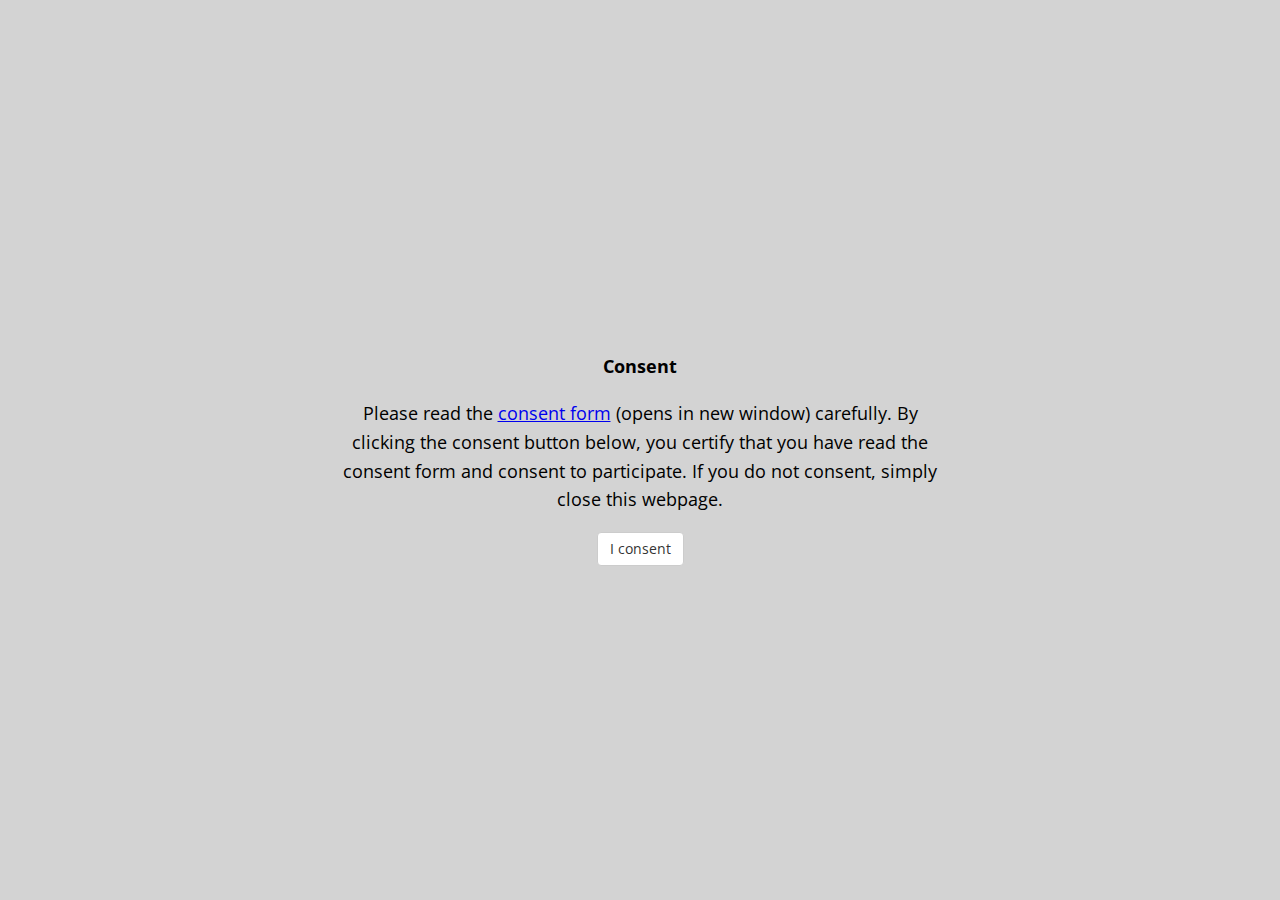
<file: index.html>
<!DOCTYPE html>
<html>
    <head>
        <title>Online Tube Tilt 2</title>
        <meta charset="UTF-8">
    </head>


    <script src="jspsych/jspsych.js"></script>
    <script src="jspsych/plugins/jspsych-html-keyboard-response.js"></script>
    <script src="jspsych/plugins/jspsych-fullscreen.js"></script>
    <script src="jspsych/plugins/jspsych-survey-multi-choice.js"></script>
    <script src="jspsych/plugins/jspsych-survey-multi-select.js"></script>
    <script src="jspsych/plugins/jspsych-survey-text.js"></script>
    <script src="jspsych/plugins/jspsych-survey-html-form.js"></script>
    <script src="jspsych/plugins/jspsych-instructions.js"></script>

    <script src="source/ExperimentSurveys.js"></script>
    <script src="source/gatherParticipantInfo.js"></script>
    <script src="source/Plugin_DavisTubeTilt.js"></script>
    <script src="source/davis-resize.js"></script>

    <link rel="stylesheet" href="jspsych/css/jspsych.css"></link>

<!-- Global site tag (gtag.js) - Google Analytics -->
<script async src="https://www.googletagmanager.com/gtag/js?id=UA-165817481-1"></script>
<script>
    window.dataLayer = window.dataLayer || [];
    function gtag(){dataLayer.push(arguments);}
    gtag('js', new Date());

    gtag('config', 'UA-165817481-1');
</script>

<body></body>
<script>


    /**************************/
    /**************************/
    /**** SETUP VARIABLES *****/
    /**************************/
    /**************************/
    // Trial Parameters
    const nBaseConditions = 16; // entered
    const nRepetitions = 2; // 16 trial (base) x ~6s per trial = 96 s (1.6 mins) x 2 repetitions =  || 3.2 (mins) ||
    const inter_trial_interval = 1000 // in ms, 1 second 
    const nPracticeTrials = 2; // number of practice trials (draws randomly)
    const stepSize = 2; // Step Size in degrees
    const nBreaks = 4;  // number of breaks for the main trials
    const nTrials = nBaseConditions * nRepetitions; // number of main trials
    const trialsPerBreak = Math.floor(nTrials / nBreaks);
    const delayAfterWrongCheckAnswer = 3000; // in ms, 3 seconds
    var mainTrial_index = 0; // keeps track of the main trial number
    var screenWidth_Inches, screenHeight_Inches, screenDiagonal_Inches;

    // Focus Elements
    var fullscr_ON = 0; // var that tracks fullscreen activity
    var monitor_browser_interactions = false;




    const timelineVariables = [
        {humanize: "images/Humanize/CO_SF.jpg", viewing: "images/Viewing/CO_LEFT_SF.jpg", moving: "images/Moving/Closed_Open.jpg"},
        {humanize: "images/Humanize/CO_ST.jpg", viewing: "images/Viewing/CO_LEFT_ST.jpg", moving: "images/Moving/Closed_Open.jpg"},
        {humanize: "images/Humanize/CO_TF.jpg", viewing: "images/Viewing/CO_LEFT_TF.jpg", moving: "images/Moving/Closed_Open.jpg"},
        {humanize: "images/Humanize/CO_TT.jpg", viewing: "images/Viewing/CO_LEFT_TT.jpg", moving: "images/Moving/Closed_Open.jpg"},

        {humanize: "images/Humanize/CO_SF.jpg", viewing: "images/Viewing/CO_RIGHT_SF.jpg", moving: "images/Moving/Closed_Open.jpg"},
        {humanize: "images/Humanize/CO_ST.jpg", viewing: "images/Viewing/CO_RIGHT_ST.jpg", moving: "images/Moving/Closed_Open.jpg"},
        {humanize: "images/Humanize/CO_TF.jpg", viewing: "images/Viewing/CO_RIGHT_TF.jpg", moving: "images/Moving/Closed_Open.jpg"},
        {humanize: "images/Humanize/CO_TT.jpg", viewing: "images/Viewing/CO_RIGHT_TT.jpg", moving: "images/Moving/Closed_Open.jpg"},

        {humanize: "images/Humanize/OC_SF.jpg", viewing: "images/Viewing/OC_LEFT_SF.jpg", moving: "images/Moving/Open_Closed.jpg"},
        {humanize: "images/Humanize/OC_ST.jpg", viewing: "images/Viewing/OC_LEFT_ST.jpg", moving: "images/Moving/Open_Closed.jpg"},
        {humanize: "images/Humanize/OC_TF.jpg", viewing: "images/Viewing/OC_LEFT_TF.jpg", moving: "images/Moving/Open_Closed.jpg"},
        {humanize: "images/Humanize/OC_TT.jpg", viewing: "images/Viewing/OC_LEFT_TT.jpg", moving: "images/Moving/Open_Closed.jpg"},

        {humanize: "images/Humanize/OC_SF.jpg", viewing: "images/Viewing/OC_RIGHT_SF.jpg", moving: "images/Moving/Open_Closed.jpg"},
        {humanize: "images/Humanize/OC_ST.jpg", viewing: "images/Viewing/OC_RIGHT_ST.jpg", moving: "images/Moving/Open_Closed.jpg"},
        {humanize: "images/Humanize/OC_TF.jpg", viewing: "images/Viewing/OC_RIGHT_TF.jpg", moving: "images/Moving/Open_Closed.jpg"},
        {humanize: "images/Humanize/OC_TT.jpg", viewing: "images/Viewing/OC_RIGHT_TT.jpg", moving: "images/Moving/Open_Closed.jpg"},
    ];

    var imageFiles = [

        // images for Viewing Phase
        "images/Viewing/CO_LEFT_SF.jpg", "images/Viewing/CO_LEFT_ST.jpg", "images/Viewing/CO_LEFT_TF.jpg", "images/Viewing/CO_LEFT_TT.jpg", 
        "images/Viewing/OC_LEFT_SF.jpg", "images/Viewing/OC_LEFT_ST.jpg", "images/Viewing/OC_LEFT_TF.jpg", "images/Viewing/OC_LEFT_TT.jpg",

        "images/Viewing/CO_RIGHT_SF.jpg", "images/Viewing/CO_RIGHT_ST.jpg", "images/Viewing/CO_RIGHT_TF.jpg", "images/Viewing/CO_RIGHT_TT.jpg",
        "images/Viewing/OC_RIGHT_SF.jpg", "images/Viewing/OC_RIGHT_ST.jpg", "images/Viewing/OC_RIGHT_TF.jpg", "images/Viewing/OC_RIGHT_TT.jpg", 

        // Images for moving phase
        "images/Moving/Closed_Open.jpg", "images/Moving/Open_Closed.jpg",

        // images for humanize phase
        "images/Humanize/CO_SF.jpg", "images/Humanize/CO_ST.jpg", "images/Humanize/CO_TF.jpg", "images/Humanize/CO_TT.jpg",
        "images/Humanize/OC_SF.jpg", "images/Humanize/OC_ST.jpg", "images/Humanize/OC_TF.jpg", "images/Humanize/OC_TT.jpg",

        // Images for instructions
        "images/Instructions/intro1.png", "images/Instructions/intro2.png", "images/Instructions/intro3.png", "images/Instructions/intro4.png",
        "images/Instructions/intro5.png", "images/Instructions/intro6.png", "images/Instructions/intro7.png", "images/Instructions/intro8.png",
        "images/Instructions/intro9.png"
    ];


    /**************************/
    /**************************/
    /***** Go  Fullscreen *****/
    /**************************/
    /**************************/
    var go_fullscreen = {
        type: 'fullscreen',
        fullscreen_mode: true,
        message: '<div style="max-width:600px;text-align: center"><p>This experiment runs in fullscreen. If you leave fullscreen mode or switch to another browser window, the experiment will terminate automatically (and you won\'t be able to get paid). So please hang in there for the next 5 mins!</p></div>',
        button_label: 'Go fullscreen',
        on_finish: function(){
            fullscr_ON = 1;
            monitor_browser_interactions = true;
        }
    };


    /**************************/
    /**************************/
    /*** Get Size of Screen ***/
    /**************************/
    /**************************/
    // units are inches, but only dependent on the ratio. If another unit is desired, change the units below (in mm: w = 85.6 mm, h = 53.98 mm)
    var creditCard_width = 3 + 3/8; // inches
    var creditCard_height = 2 + 1/8; // inches

    var ScreenDims = {
        type: 'davis-resize',   // this resize plugin has been edited. DO NOT USE WITH A STANDARD PLUGIN.
        item_width: creditCard_width, 
        item_height: creditCard_height, 
        starting_size: 400,
        prompt: "<p>Click and drag the lower right corner of the box until the box is the same size as a credit card held up to the screen.</p>",
        on_finish: function(data){
            nonMainResponseBin.estimatedScreenDiagonal = data.screenDiagonal_Inches
        }
    };


    /**************************/
    /**************************/
    /****** Instructions ******/
    /**************************/
    /**************************/
    var instructions_string = [
        `<div style="max-width:600px";><p>Welcome!<p></p>Please read the step-by-step instructions carefully. You can use the arrow keys, or the buttons below, to navigate.</p></div>`,

        `<div style="max-width:600px";><p>On each trial, you will see a screen similar to the screen below. The white rectangle represents a standard sheet of paper that's been rolled into a tube, taped closed, and set upright on a flat table.</p><p><img src="images/Instructions/intro1.png" width="495"></p></div>`,

        `<div style="max-width:600px";><p>Your task is to find the <b>tipping point</b> for the paper tube. The tipping point is the theoretical <i>angle where tipping the tube any further and letting go would cause the tube to fall on its side</i>.</p><p><img src="images/Instructions/intro2.png" width="650"><br>If you are among the top 50% participants in terms of finding the correct tipping point angles, you will receive a <b>50% bonus</b> pay.</p></div>`,

        `<div style="max-width:600px";><p>On each trial, a green arrow will point to the left or the right, indicating the direction in which you should tilt the tube.</p><p><img src="images/Instructions/intro3.png" width="650"></p></div>`,

        `<div style="max-width:600px";><p>Once you press a button, the tube will disappear from the table and it is your job to adjust the line that appears to the angle you believe was the tube's tipping point. Use the <b>arrow keys</b> to adjust the angle of the line to the left and right.</p><p><img src="images/Instructions/intro4.png" width="650"></p></div>`,

        `<div style="max-width:600px";><p>When you feel that you have found the correct tipping point of the tube, press <b>space</b> to submit your response.</p><p><img src="images/Instructions/intro5.png" width="650"></p></div>`,

        `<div style="max-width:600px";><p>The size and shape of the tube will differ from trial to trial. Keep in mind that different tubes have different tipping points.</p><p><img src="images/Instructions/intro6.png" width="650"></p></div>`,

        `<div style="max-width:600px";><p>Additionally, on each trial, the identical twins Will and Davis are also going to be on the screen, facing the tube. One of them will be staring at the tube, while the other one is blindfolded (and doesn't see anything). You will be asked questions about Will and Davis throughout the experiment. </p><p><img src="images/Instructions/intro7.png" width="650"></p></div>`,

        `<div style="max-width:600px";><p>On each trial, you will also be asked to identify which side of the tube Will is able to see. Think about what Will would be able to see given his placement to the tube. <u>Remember that Will is always the sighted face.</u></p><p><img src="images/Instructions/intro8.png" width="650"></p></div>`,

        `<div style="max-width:600px";><p>You're now ready for a couple of practice trials!<p>Press the "next" to continue.</p><p><img src="images/Instructions/intro9.png" width="650"></p></div>`
    ];

    var instructions = {
        type: 'instructions',
        // kinda complicated, but easy way to number sections of the instructions. If you want to edit the instructions, edit the instructions_string above
        pages: [...Array(instructions_string.length).keys()].map(x => `<font size='+1'> <b> <u> Instructions (please read carefully) (` + (x + 1) + ` / ` + (instructions_string.length) + `) </b></u></font>` + instructions_string[x]),
        show_clickable_nav: true,
    }

    var checkInstructions_array = [
        "The tipping point is the theoretical angle where tipping a tube any further and letting go would cause the tube to fall on its side",

        "If you tilt a tube, but not beyond its tipping point, and let go of it, it will fall back to its upright position",

        "If you tilt a tube beyond its tipping point and let go of it, it will fall on its side", 

        "The shape and size of a paper tube determines its tipping point angle"
    ]

    var checkInstructions_wasCorrect = new Array(checkInstructions_array.length).fill(false)

    var checkInstructions = {
        type: 'survey-multi-select',
        questions: [
            {
                prompt: "Please indicate the statements that are true (multiple selections allowed):", 
                options: checkInstructions_array, 
                horizontal: false,
                required: true,
                name: 'CheckInstructionsAreUnderstood'
            },
        ],
        randomize_question_order: false,
        on_finish: function(){

            nAnswers = JSON.parse(jsPsych.data.get().last(1).values()[0].responses)["CheckInstructionsAreUnderstood"].length


            if (nAnswers < checkInstructions_array.length) {
                jsPsych.pauseExperiment();

                // get display element
                display_element = jsPsych.getDisplayElement();

                // change display element
                display_element.innerHTML = "You didn't answer with all the correct answers."

                jsPsych.pluginAPI.setTimeout(jsPsych.resumeExperiment, delayAfterWrongCheckAnswer) // 1 second
            }

        }
    };

    var checkInstructions_Loop = {
        timeline: [checkInstructions],
        loop_function: function(){
            // get last response
            lastAns = JSON.parse(jsPsych.data.get().last(1).values()[0].responses)["CheckInstructionsAreUnderstood"]

            // return and continue if all answers selected
            if (lastAns.length == checkInstructions_array.length) {
                nonMainResponseBin.CheckInstructionsAreUnderstood = true;
                return(false) // do not repeat
            }

            for (ans of lastAns) { // for each answer selected
                ans_indx = checkInstructions_array.indexOf(ans); // find array index of answer from choices

                if (!checkInstructions_wasCorrect[ans_indx]) { // if the answer was not already selected
                    // mark answers with green text
                    checkInstructions_array[ans_indx] = "<syle style='color:darkgreen'>" + checkInstructions_array[ans_indx] + "</style>";

                    // and update correct answer array
                    checkInstructions_wasCorrect[ans_indx] = true;
                }
            }
            return(true) // repeat checkInstructions
        }
    }


    /**************************/
    /**************************/
    /**** Practice  Trials ****/
    /**************************/
    /**************************/

    var TubeTilt_PracticeTrials = {
        type:'Davis-Tube-Tilt',
        img_Humanize: function() {
            return(jsPsych.timelineVariable('humanize', true))
        },
        img_Viewing: function() {
            return(jsPsych.timelineVariable('viewing', true))
        },
        img_Moving: function(){
            return(jsPsych.timelineVariable('moving', true))
        },
        verbose: false,
        step_size: stepSize,
        isPractice: true,
        allow_held_key: true,
    }

    var practiceStartScreen = {
        type: 'html-keyboard-response',
        stimulus: [`<div style="max-width:600px";><font size='+1'><p><b>Well done! All 4 statements were true.</b></p><u><p>Practice Trials</u></font></p><p>Remember: Your task is to find the tipping point angle of the paper tube using the <b>left</b> and <b>right</b> arrow keys, and you press the <b>space</b> to finalize your answer.</p><p>Press "c" to continue to the trials.</p></div>`],
        response_ends_trial: true,
        choices: ['c'],
    }

    var practiceTrialBlock = {
        timeline: [TubeTilt_PracticeTrials],
        randomize_order: true,
        repetitions: 1,
        background_color: "#D3D3D3",
        post_trial_gap: inter_trial_interval,
        sample: {
            type: 'without-replacement',
            size: nPracticeTrials,
        },
        timeline_variables: timelineVariables,
    }


    /**************************/
    /**************************/
    /****** Main  Trials ******/
    /**************************/
    /**************************/

    var TubeTilt_MainTrials = {
        type:'Davis-Tube-Tilt',
        img_Humanize: function() {
            return(jsPsych.timelineVariable('humanize', true))
        },
        img_Viewing: function() {
            return(jsPsych.timelineVariable('viewing', true))
        },
        img_Moving: function(){
            return(jsPsych.timelineVariable('moving', true))
        },
        step_size: stepSize,
        allow_held_key: true,
        isPractice: false,
        verbose: false,
        on_finish: function(data){ // this is to establish breaks in the experiment
            mainTrial_index ++;


            if ((mainTrial_index % trialsPerBreak == 0) & (mainTrial_index != nTrials) ) { // when remainder is 0, break (every multiple of trialsPerBreak) also not on the last trial

                // pause experiment
                jsPsych.pauseExperiment();
                tStartBreak = performance.now();

                // get display element
                display_element = jsPsych.getDisplayElement();

                // setup key listener
                var key_listener = jsPsych.pluginAPI.getKeyboardResponse({
                    callback_function: endBreak,
                    valid_responses: ["c"],
                    rt_method: 'performance',
                    persist: false
                });

                html = '<p> Break! </p>'
                html += '<p> You have completed ' + mainTrial_index + ' out of ' + nTrials + ' trials.</p>'
                html += "<p>Take a short break, relax, and rest your eyes for a bit. When you are ready to continue the experiment, press C.</p>" 
                display_element.innerHTML = html; 

                function endBreak(){
                    data.BreakLength = performance.now() - tStartBreak;
                    jsPsych.resumeExperiment();
                }
            };
        }
    }

    var mainStartScreen = {
        type: 'html-keyboard-response',
        stimulus: [`<div style="max-width:600px";><font size='+1'><b><u><p>Main Experiment</u></b></font></p><p>Good job! You're now ready to start the experiment. Press "c" to begin.</p><p>Again: Your task is to find the tipping point angle of the paper tube using the left and right arrow keys, and you press the space to finalize your answer.</p><p>If you are end up among the top 50% participants in terms of estimating the correct tipping point angles, you will receive a <b>50% bonus</b>.</p></div>`],
        response_ends_trial: true,
        choices: ['c'],
    }

    var mainTrialBlock = {
        timeline: [TubeTilt_MainTrials],
        repetitions: nRepetitions,
        post_trial_gap: inter_trial_interval,
        randomize_order: true,
        isPractice: false,
        anchor_point: null,
        background_color: "#D3D3D3",
        sample: {
            type: 'without-replacement',
            size: 16 // 16 is all the trials
        },
        timeline_variables: timelineVariables,
    }


    /**************************/
    /**************************/
    /***** End Experiment *****/
    /**************************/
    /**************************/

    function saveData(name, data){

        var xhr = new XMLHttpRequest();
        xhr.open('POST', 'write_data.php'); // 'write_data.php' is the path to the php file described above.
        xhr.setRequestHeader('Content-Type', 'application/json');
        xhr.send(JSON.stringify({filename: name, filedata: data}));
    }

    function toCSV(data) {
        keys = Object.keys(data)
        csv = keys.join(',') + '\n'        

        for (i = 0; i < data.FaceType.length; i++) { // for each trial
            for (j = 0; j < keys.length; j++) { // for each key
                csv += data[keys[j]][i]
                if (j < keys.length - 1){ // if not the final column (add a comma)
                    csv += ','
                } else {csv += '\n'} // if the last key (in list), add a newline
            }
        }
        return(csv)
    }
    var DataSave = {
        type: 'html-keyboard-response',
        stimulus: '<p><div style="max-width:600px;">You have completed the experiment. Continue to the next page by pressing "c" to get the link directing you to the Prolific link for your reward.</p></div>',
        choices: ['c'],
        on_load: function() {
            //   Save Data format
            // - Raw output will be saved in data/raw//
            // - All the pInfo, screen size, and questionaire responses saved in data/pInfo/
            // - responses from tube tilts will be saved in data/respMat/
            // - all the experiment settings will be in data/settings

            /**************************/
            /**************************/
            /**** Participant Info ****/
            /**************************/
            /**************************/
            var pInfo = gatherParticipantInfo();
            pInfo.screenHeight_Inches = screenHeight_Inches;
            pInfo.screenWidth_Inches = screenWidth_Inches;
            pInfo.screenDiagonal_Inches = screenDiagonal_Inches;
            pInfo.startTime = jsPsych.startTime();
            pInfo.totalTime = jsPsych.totalTime();
            pInfo_JSON = JSON.stringify({...pInfo, ...nonMainResponseBin}); // combine attributes
            saveData(['data/pInfo/pInfo_', pInfo.jsonFilename].join(""), pInfo_JSON)

            /**************************/
            /**************************/
            /** Experiment  Settings **/
            /**************************/
            /**************************/
            var settings = jsPsych.initSettings();
            // check the experiment structure
            saveData(['data/settings/settings_', pInfo.jsonFilename].join(""), JSON.stringify(settings))




            /**************************/
            /**************************/
            /******** Raw Data ********/
            /**************************/
            /**************************/
            saveData(['data/raw/raw_', pInfo.csvFilename].join(""), jsPsych.data.get().csv());


            /**************************/ 
            /**************************/
            /**** Response  Matrix ****/
            /**************************/
            /**************************/
            var trial_data = jsPsych.data.get().filter({trial_type: 'Davis-Tube-Tilt'});
            var respMat = {
                FinalLinePosition: trial_data.select('FinalLinePosition').values,
                FaceType: trial_data.select('FaceType').values,
                TiltDirection: trial_data.select('TiltDirection').values,
                TubeType: trial_data.select('TubeType').values,
                timeViewing: trial_data.select('timeViewing').values,
                timeMoving: trial_data.select('timeMoving').values,
                ViewingImage: trial_data.select('ViewingImage').values,
                MovingImage: trial_data.select('MovingImage').values,
                isPractice: trial_data.select('isPractice').values,
            };
            saveData(['data/respMats/respMat_', pInfo.csvFilename].join(""), toCSV(respMat))
        },
    };

    var go_off_fullscreen = {
        type: 'fullscreen',
        fullscreen_mode: false,
        on_load: function(){
            monitor_browser_interactions = false; // Stop monitoring fs
            return monitor_browser_interactions;
        },
    }

    var end_experiment = {
        type: 'html-keyboard-response',
        stimulus: '<p><div style="max-width:600px;">You have completed the experiment. Well done!</p><p></p><p>Click <a href="https://app.prolific.co/submissions/complete?cc=850D831F">here</a> to redirect to Prolific (and get paid!)</p></div>',
        choices: jsPsych.NO_KEYS,
    }

    /**************************/
    /**************************/
    /*** Initilize jsPsych ****/
    /**************************/
    /**************************/

    jsPsych.init({
        timeline: [
            pre_exp_survey_block, // Pre Experiment Survey Block
            go_fullscreen,  // Go Fullscreen
            ScreenDims, // Get the Screen Dims with comparison to credit card
            instructions, // Show instructions
            checkInstructions_Loop, // Make sure instructions are understood
            practiceStartScreen, // Start the practice trials
            practiceTrialBlock, // Do the practice Trials
            mainStartScreen, // Start the main trials
            mainTrialBlock, // Do the main trials
            post_exp_survey_block, // Post Experiment Survey Block
            DataSave, // Save the data
            go_off_fullscreen, // Go off fullscreen
            end_experiment // end the experiment with prolific link
        ],
        show_preload_progress_bar: true,
        use_webaudio: false,
        preload_images: imageFiles,
        bgColor: "#D3D3D3",
        on_interaction_data_update: function(data) {
            interaction = data.event;
            if(monitor_browser_interactions){
                if (interaction == "fullscreenexit" || interaction == "blur"){
                    fullscr_ON = 0;
                    fullscreenExitError = `<div style="max-width:600px;">Fullscreen mode disabled! Study aborted. Sorry about that! If you'd like to restart the experiment, reload entire page.</div>`

                    jsPsych.endExperiment(fullscreenExitError);
                }
            }
        },
    });


</script>
</html>
</file>
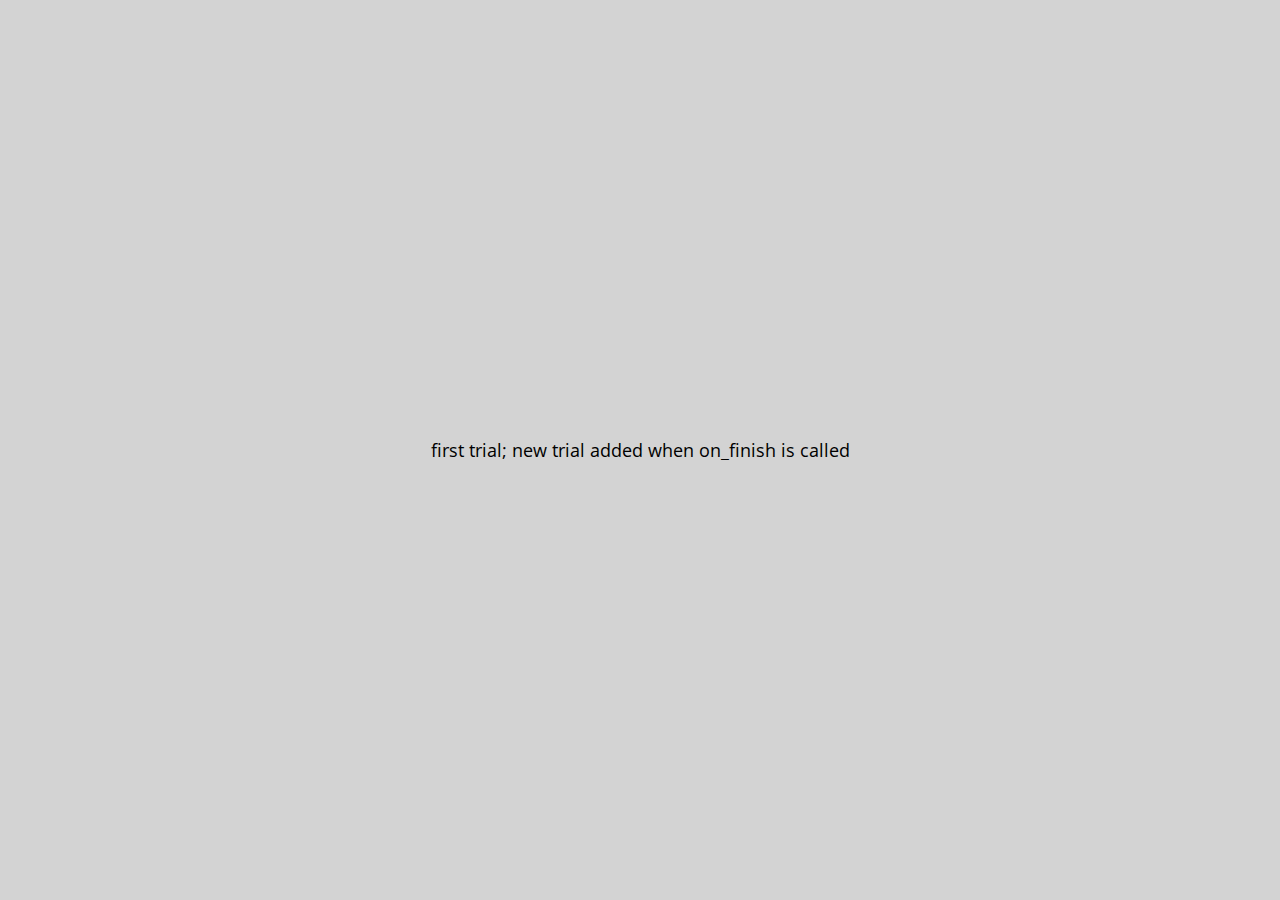
<file: jspsych/examples/add-to-end-of-timeline.html>
<!DOCTYPE html>
<html>
  <head>
    <script src="../jspsych.js"></script>
    <script src="../plugins/jspsych-html-keyboard-response.js"></script>
    <script src="../plugins/jspsych-image-keyboard-response.js"></script>
    <link rel="stylesheet" href="../css/jspsych.css"></link>
  </head>
  <body></body>
  <script>

  var first = {
    type: 'html-keyboard-response',
    stimulus: 'first trial; new trial added when on_finish is called',
    on_finish: function(){
      jsPsych.pauseExperiment();
      jsPsych.addNodeToEndOfTimeline({
        timeline: [{
          type: 'image-keyboard-response',
          stimulus: 'img/happy_face_4.jpg'
        }]
      }, jsPsych.resumeExperiment)
    }
  }

  jsPsych.init({
    timeline: [first],
    on_finish: function(){jsPsych.data.displayData(); }
  });

  </script>
</html>
</file>
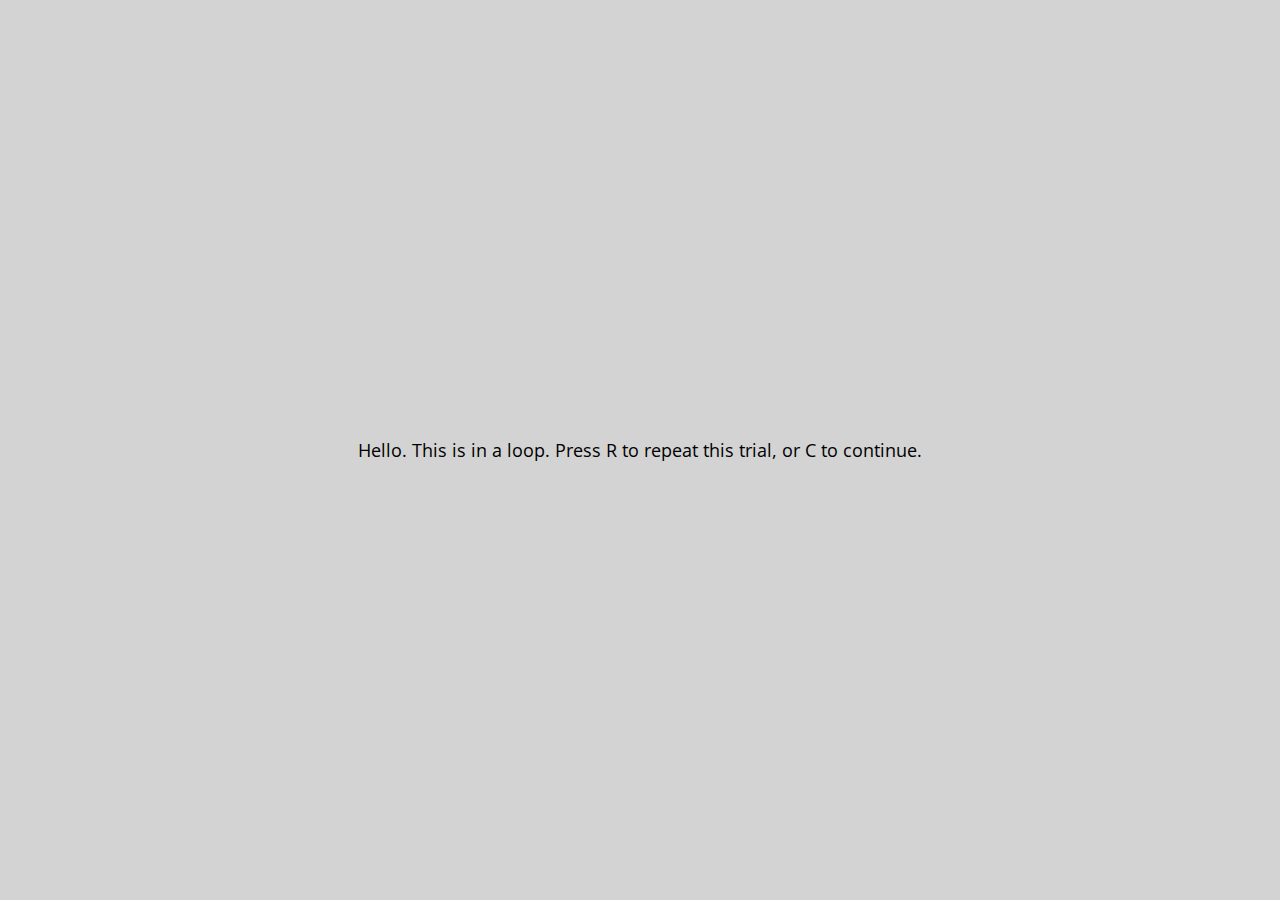
<file: jspsych/examples/conditional-and-loop-functions.html>
<!DOCTYPE html>
<html>
  <head>
    <script src="../jspsych.js"></script>
    <script src="../plugins/jspsych-html-keyboard-response.js"></script>
    <link rel="stylesheet" href="../css/jspsych.css"></link>
  </head>
  <body></body>
  <script>

  var trial = {
    type: 'html-keyboard-response',
    stimulus: 'Hello. This is in a loop. Press R to repeat this trial, or C to continue.',
    choices: ['r','c']
  }

  var loop_node = {
    timeline: [trial],
    loop_function: function(data){
      if(jsPsych.pluginAPI.convertKeyCharacterToKeyCode('r') == data.values()[0].key_press){
        return true;
      } else {
        return false;
      }
    }
  }

  var pre_if_trial = {
    type: 'html-keyboard-response',
    stimulus: 'The next trial is in a conditional statement. Press S to skip it, or V to view it.',
    choices: ['s','v']
  }

  var if_trial = {
    type: 'html-keyboard-response',
    stimulus: 'You chose to view the trial. Press any key to continue.'
  }

  var if_node = {
    timeline: [if_trial],
    conditional_function: function(){
      var data = jsPsych.data.get().last(1).values()[0];
      if(data.key_press == jsPsych.pluginAPI.convertKeyCharacterToKeyCode('s')){
        return false;
      } else {
        return true;
      }
    }
  }

  var after_if_trial = {
    type: 'html-keyboard-response',
    stimulus: 'This is the trial after the conditional.'
  }

  jsPsych.init({
    timeline: [loop_node, pre_if_trial, if_node, after_if_trial],
    on_finish: function(){ jsPsych.data.displayData(); },
    default_iti: 200
  });

  </script>
</html>
</file>
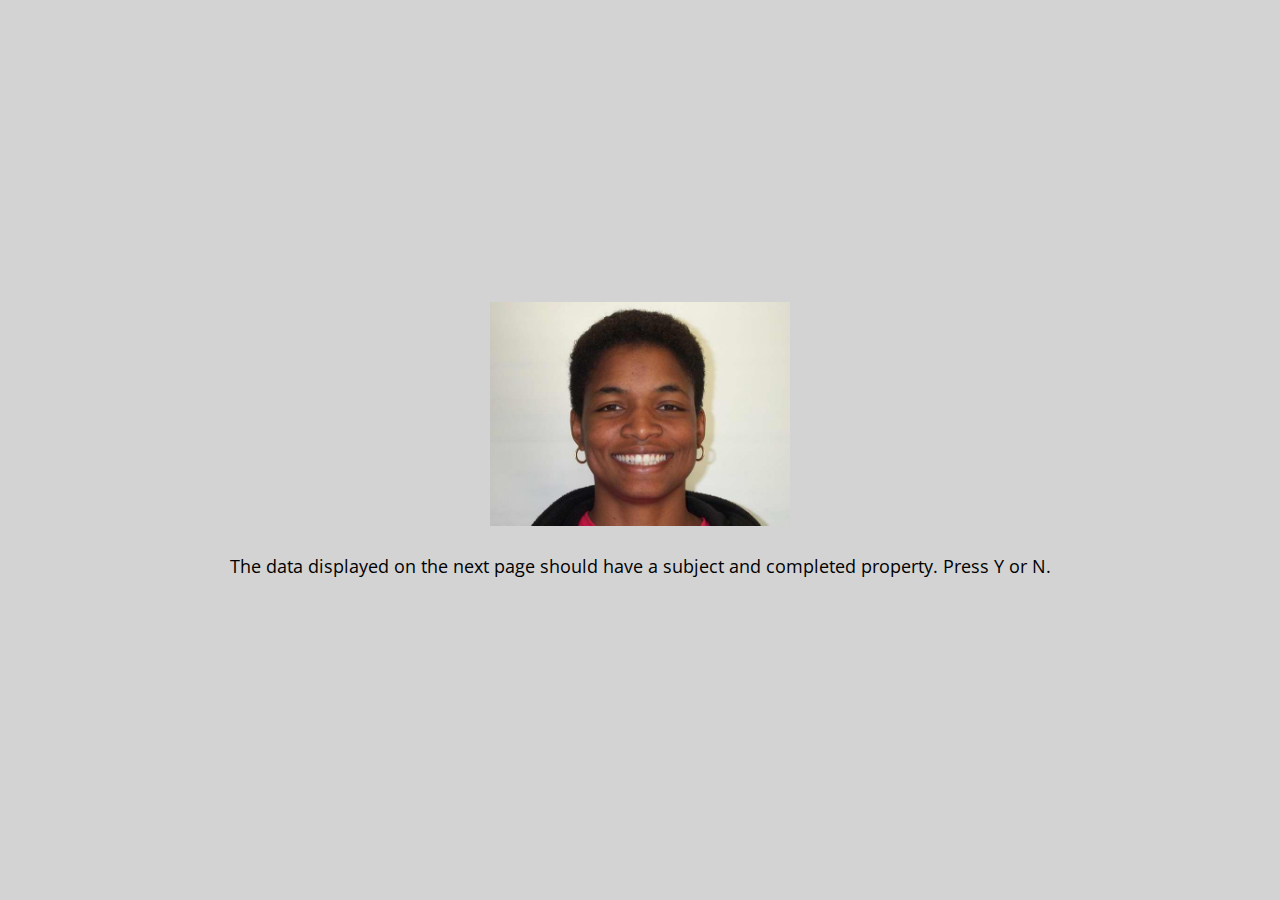
<file: jspsych/examples/data-add-properties.html>
<!DOCTYPE html>
<html>

<head>
  <script src="../jspsych.js"></script>
  <script src="../plugins/jspsych-image-keyboard-response.js"></script>
  <link rel="stylesheet" href="../css/jspsych.css"></link>
  <style>
    img {
      width: 300px;
    }
  </style>
</head>
<body></body>
<script>
  var block_1 = {
    type: 'image-keyboard-response',
    stimulus: 'img/happy_face_1.jpg',
    choices: [89, 78], // Y or N
    prompt: '<p>The data displayed on the next page should have a subject and completed property. Press Y or N.</p>'
  }

  jsPsych.data.addProperties({
    subject: 1
  });


  jsPsych.init({
    timeline: [block_1],
    on_finish: function() {
      jsPsych.data.addProperties({
        completed: true
      });
      // data should have a subject and completed field for each trial.
      jsPsych.data.displayData();
    }
  });
</script>

</html>
</file>
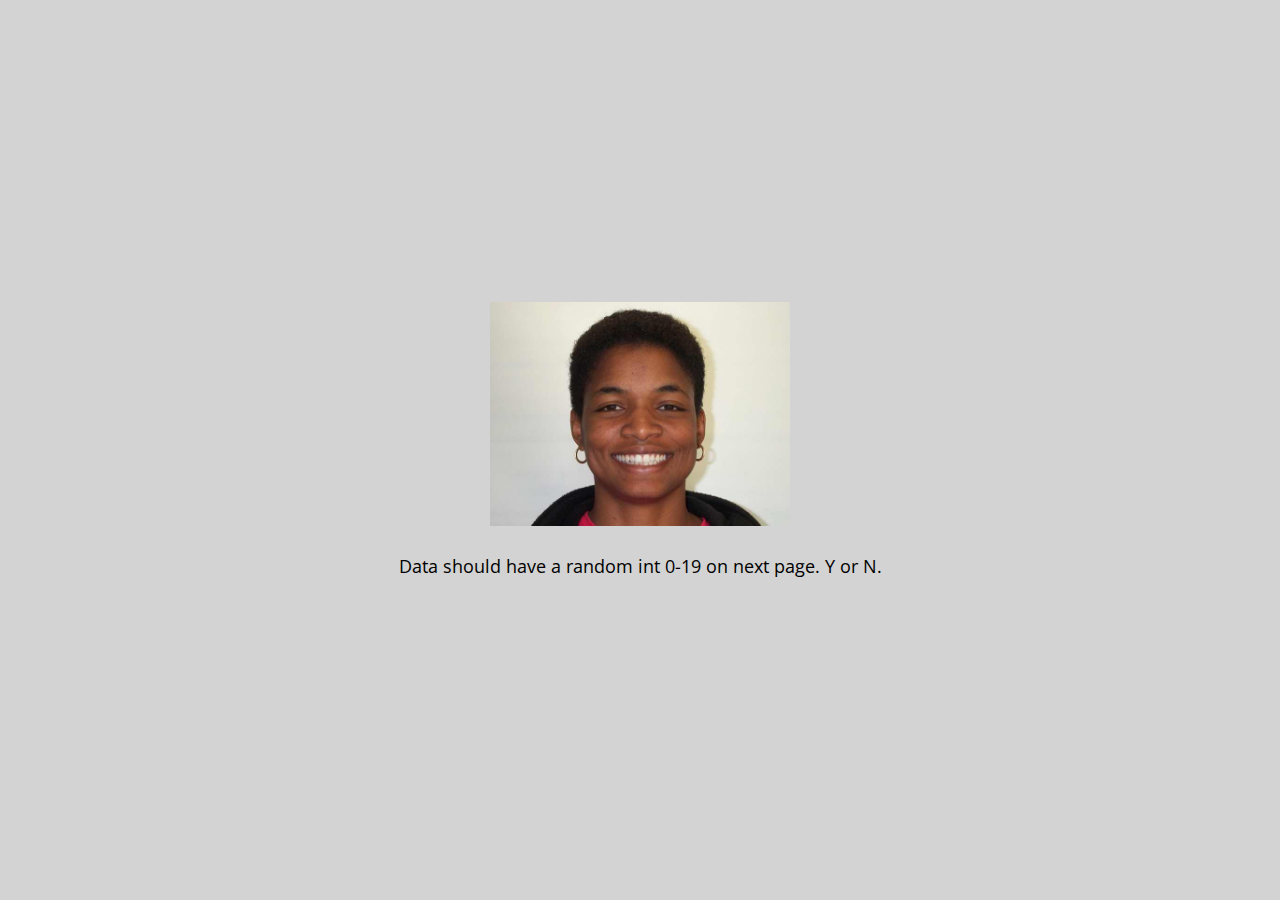
<file: jspsych/examples/data-as-function.html>
<!DOCTYPE html>
<html>

<head>
  <script src="../jspsych.js"></script>
  <script src="../plugins/jspsych-image-keyboard-response.js"></script>
  <link rel="stylesheet" href="../css/jspsych.css"></link>
  <style>
    img {
      width: 300px;
    }
  </style>
</head>
<body></body>
<script>
  var block_1 = {
    type: 'image-keyboard-response',
    stimulus: 'img/happy_face_1.jpg',
    choices: [89, 78], // Y or N
    prompt: '<p>Data should have a random int 0-19 on next page. Y or N.</p>',
    data: function() {
      return {
        random_number: Math.floor(Math.random() * 20)
      }
    }
  }

  jsPsych.init({
    timeline: [block_1],
    on_finish: function() {
      jsPsych.data.displayData();
    }
  });
</script>

</html>
</file>
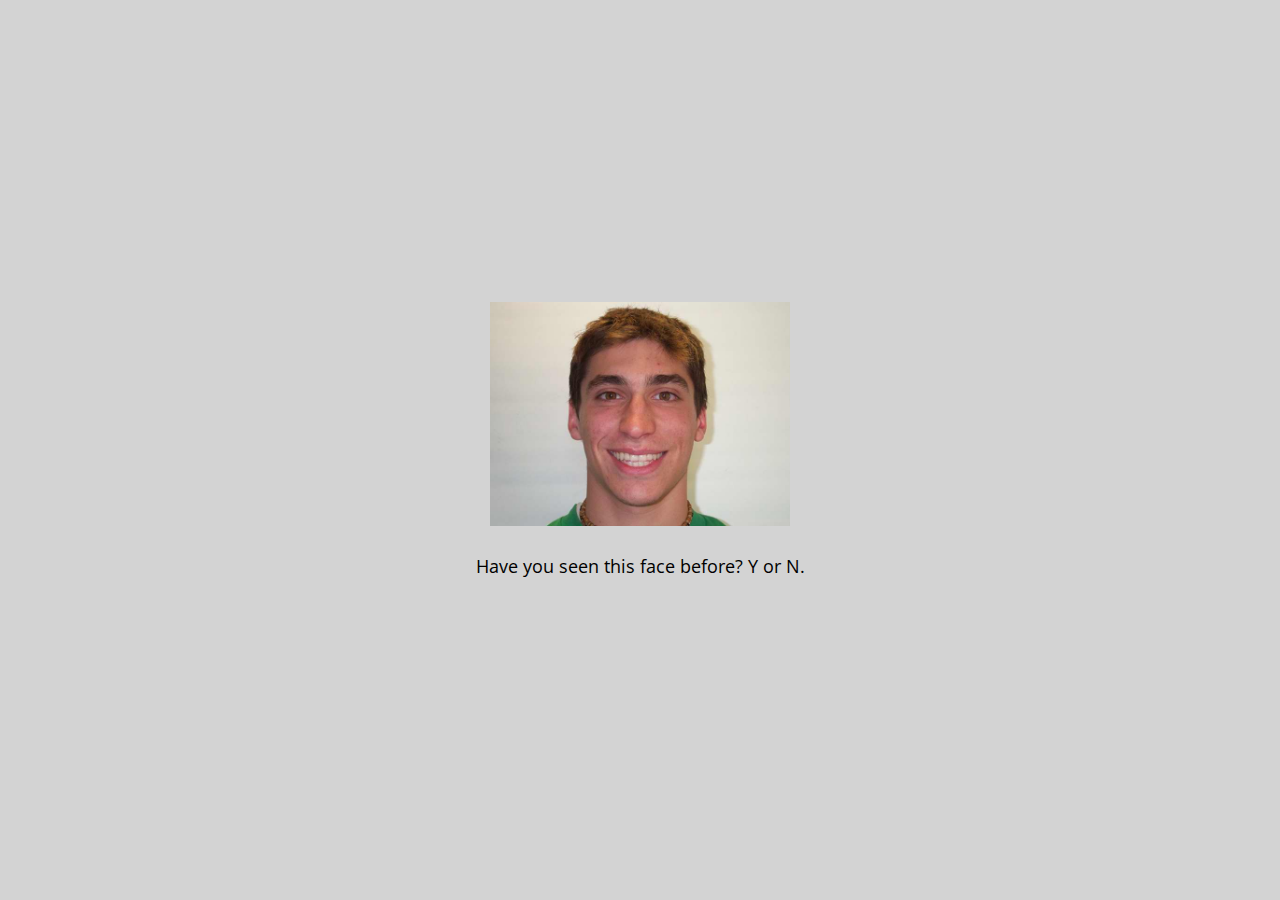
<file: jspsych/examples/data-from-timeline.html>
<!DOCTYPE html>
<html>

<head>

  <script src="../jspsych.js"></script>
  <script src="../plugins/jspsych-image-keyboard-response.js"></script>
  <link rel="stylesheet" href="../css/jspsych.css"></link>
  <style>
    img {
      width: 300px;
    }
  </style>
</head>
<body></body>
<script>
  var trial_1 = {
    stimulus: 'img/happy_face_4.jpg',
  }

  var trial_2 = {
    stimulus: 'img/sad_face_4.jpg',
  }

  var trial_3 = {
    stimulus: 'img/sad_face_3.jpg',
  }

  var node = {
    type: 'image-keyboard-response',
    timeline: [trial_1, trial_2, trial_3],
    choices: [89, 78], // Y or N
    prompt: '<p>Have you seen this face before? Y or N.</p>',
    data: {
      node_data: true
    },
    on_finish: function(){
      console.log(jsPsych.data.getLastTimelineData().json());
    }
  }


  jsPsych.init({
    timeline: [node],
    on_finish: function() {
      jsPsych.data.displayData();
    },
    default_iti: 250
  });
</script>

</html>
</file>
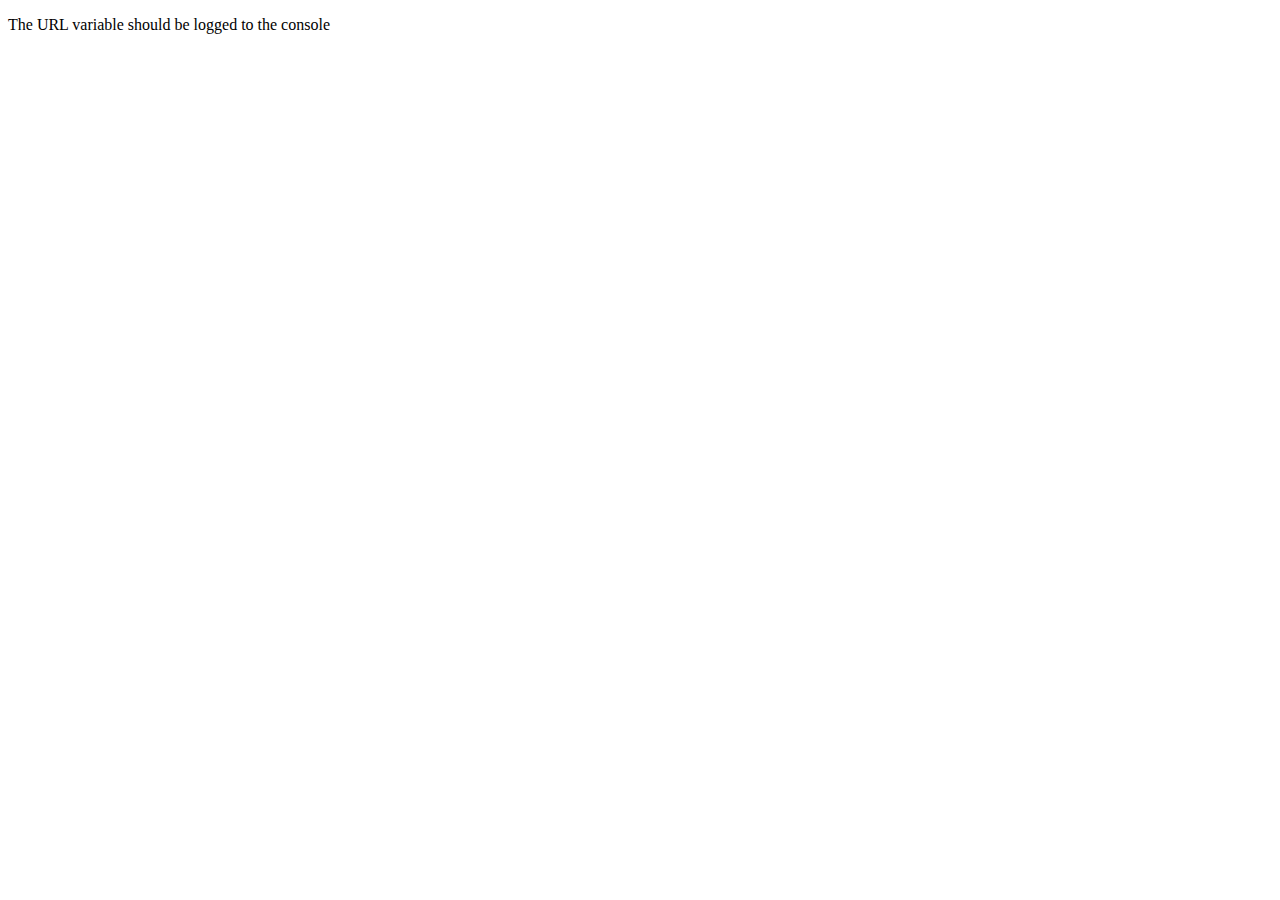
<file: jspsych/examples/data-from-url.html>
<!DOCTYPE html>
<html>
  <head>
    <script src="../jspsych.js"></script>
    <link rel="stylesheet" href="../css/jspsych.css"></link>
  </head>
  <body>
    <p>The URL variable should be logged to the console</p>
  </body>
  <script>

  if(typeof jsPsych.data.getURLVariable('v1') == 'undefined'){
    window.location = window.location + '?v1=abc&v2=def';
  }

  console.log(JSON.stringify(jsPsych.data.urlVariables()));

  console.log(jsPsych.data.getURLVariable('v1'));

  </script>
</html>
</file>
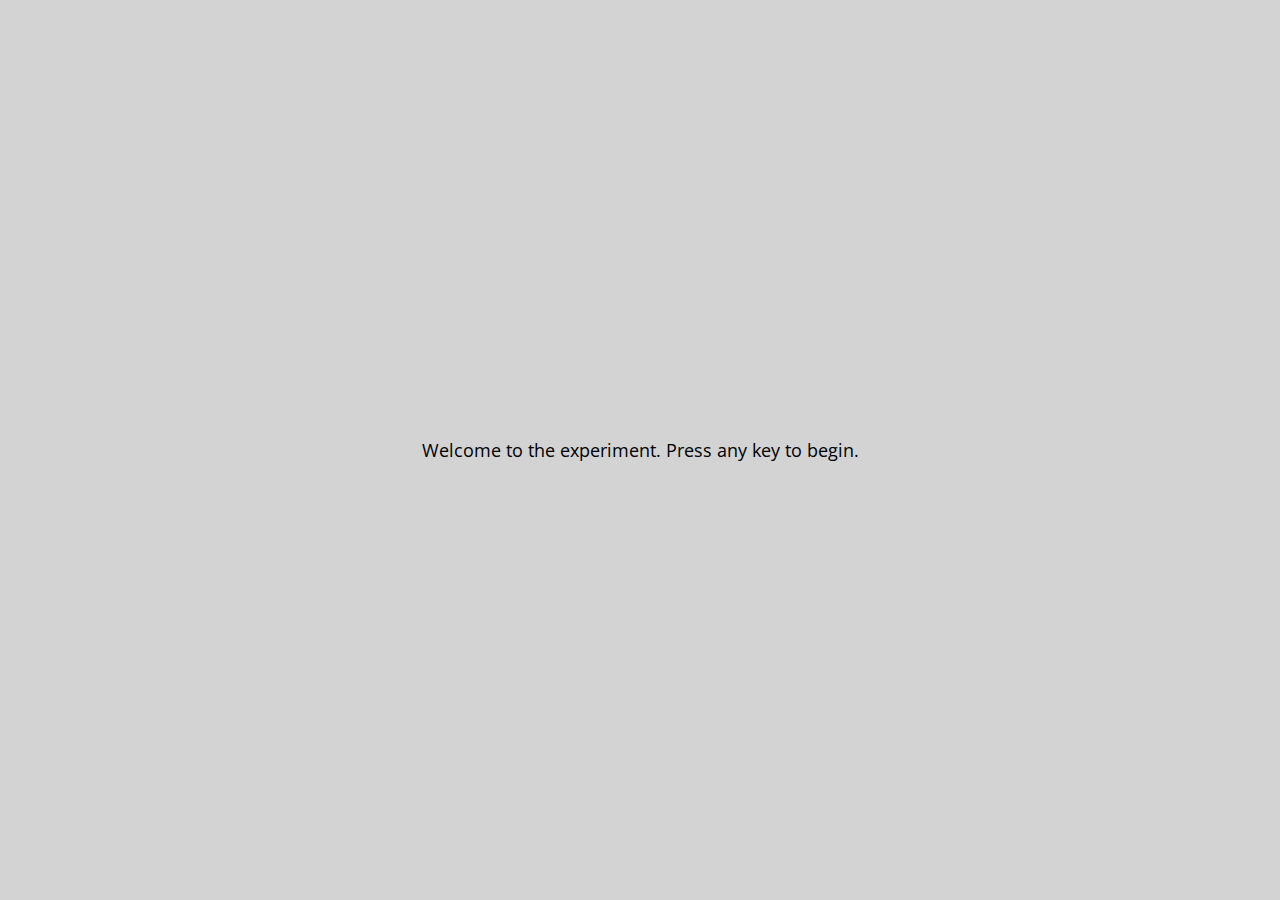
<file: jspsych/examples/demo-flanker.html>
<!DOCTYPE html>
<html>
    <head>
        <title>Flanker Task</title>
        <script src="../jspsych.js"></script>
        <script src="../plugins/jspsych-html-keyboard-response.js"></script>
        <script src="../plugins/jspsych-image-keyboard-response.js"></script>
        <link rel="stylesheet" href="../css/jspsych.css">
    </head>
    <body>
    </body>
    <script>
        /* experiment parameters */
        var reps_per_trial_type = 4;

        /*set up welcome block*/
        var welcome = {
          type: "html-keyboard-response",
          stimulus: "Welcome to the experiment. Press any key to begin."
        };

        /*set up instructions block*/
        var instructions = {
          type: "html-keyboard-response",
          stimulus: "<p>In this task, you will see five arrows on the screen, like the example below.</p>"+
            "<img src='img/inc1.png'></img>"+
            "<p>Press the left arrow key if the middle arrow is pointing left. (<)</p>"+
            "<p>Press the right arrow key if the middle arrow is pointing right. (>)</p>"+
            "<p>Press any key to begin.</p>",
          post_trial_gap: 1000
        };

        /*defining stimuli*/
        var test_stimuli = [
          {
            stimulus: "img/con1.png",
            data: { stim_type: 'congruent', direction: 'left'}
          },
          {
            stimulus: "img/con2.png",
            data: { stim_type: 'congruent', direction: 'right'}
          },
          {
            stimulus: "img/inc1.png",
            data: { stim_type: 'incongruent', direction: 'right'}
          },
          {
            stimulus: "img/inc2.png",
            data: { stim_type: 'incongruent', direction: 'left'}
          }
        ];

        /* defining test timeline */
        var test = {
          timeline: [{
            type: 'image-keyboard-response',
            choices: [37, 39],
            trial_duration: 1500,
            stimulus: jsPsych.timelineVariable('stimulus'),
            data: jsPsych.timelineVariable('data'),
            on_finish: function(data){
              var correct = false;
              if(data.direction == 'left' &&  data.key_press == 37 && data.rt > -1){
                correct = true;
              } else if(data.direction == 'right' && data.key_press == 39 && data.rt > -1){
                correct = true;
              }
              data.correct = correct;
            },
            post_trial_gap: function() {
                return Math.floor(Math.random() * 1500) + 500;
            }
          }],
          timeline_variables: test_stimuli,
          sample: {type: 'fixed-repetitions', size: reps_per_trial_type}
        };

        /*defining debriefing block*/
        var debrief = {
          type: "html-keyboard-response",
          stimulus: function() {
            var total_trials = jsPsych.data.get().filter({trial_type: 'image-keyboard-response'}).count();
            var accuracy = Math.round(jsPsych.data.get().filter({correct: true}).count() / total_trials * 100);
            var congruent_rt = Math.round(jsPsych.data.get().filter({correct: true, stim_type: 'congruent'}).select('rt').mean());
            var incongruent_rt = Math.round(jsPsych.data.get().filter({correct: true, stim_type: 'incongruent'}).select('rt').mean());
            return "<p>You responded correctly on <strong>"+accuracy+"%</strong> of the trials.</p> " +
            "<p>Your average response time for congruent trials was <strong>" + congruent_rt + "ms</strong>.</p>"+
            "<p>Your average response time for incongruent trials was <strong>" + incongruent_rt + "ms</strong>.</p>"+
            "<p>Press any key to complete the experiment. Thank you!</p>";
          }
        };

        /*set up experiment structure*/
        var timeline = [];
        timeline.push(welcome);
        timeline.push(instructions);
        timeline.push(test);
        timeline.push(debrief);

        /*start experiment*/
        jsPsych.init({
            timeline: timeline,
            on_finish: function() {
                jsPsych.data.displayData();
            }
        });
    </script>
</html>
</file>
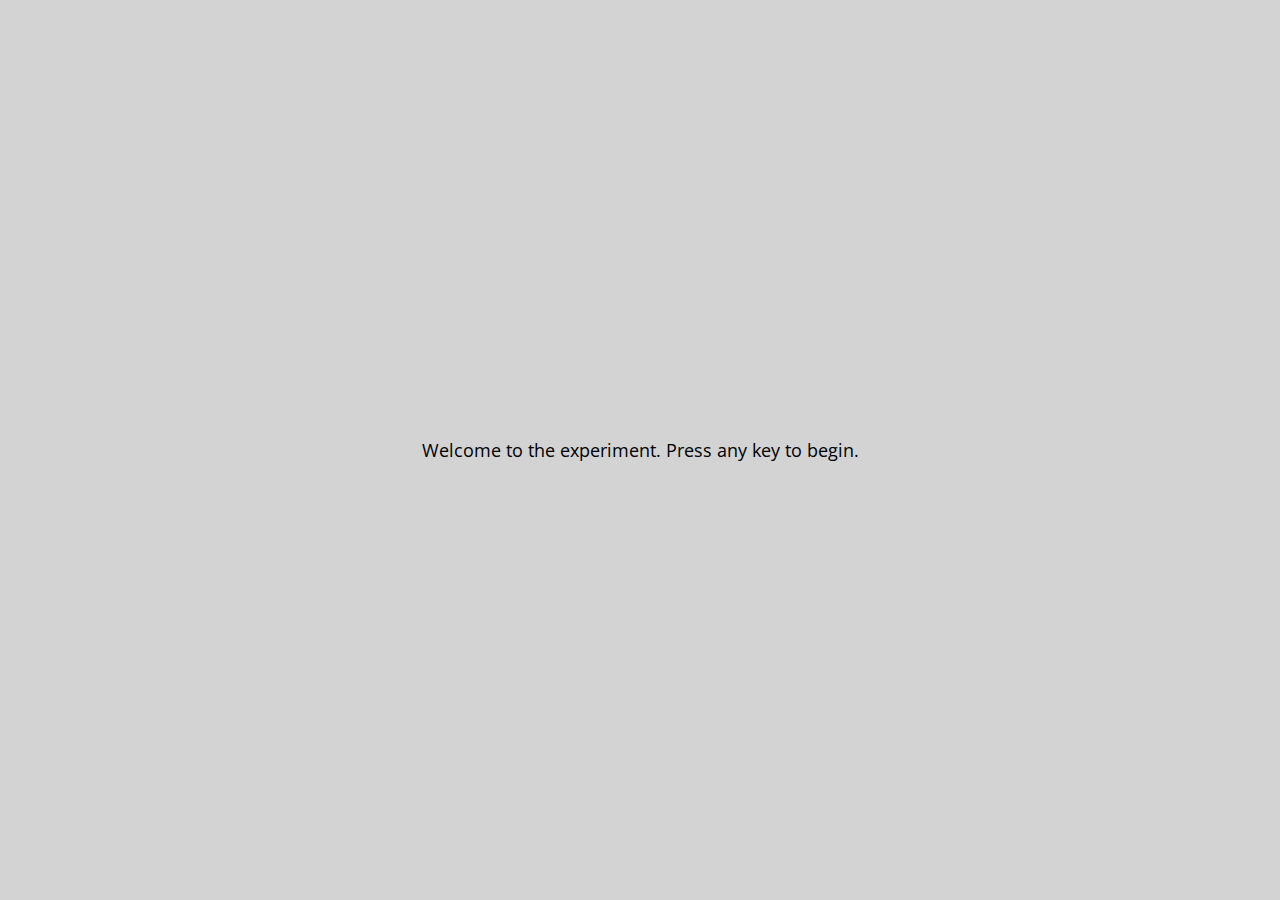
<file: jspsych/examples/demo-simple-rt-task.html>
<!DOCTYPE html>
<html>
  <head>
    <title>My experiment</title>
    <script src="../jspsych.js"></script>
    <script src="../plugins/jspsych-html-keyboard-response.js"></script>
    <script src="../plugins/jspsych-image-keyboard-response.js"></script>
    <link rel="stylesheet" href="../css/jspsych.css"></link>
  </head>
  <body></body>
  <script>

    /* create timeline */
    var timeline = [];

    /* define welcome message trial */
    var welcome_block = {
      type: "html-keyboard-response",
      stimulus: "Welcome to the experiment. Press any key to begin."
    };
    timeline.push(welcome_block);

    /* define instructions trial */
    var instructions = {
      type: "html-keyboard-response",
      stimulus: "<p>In this experiment, a circle will appear in the center " +
          "of the screen.</p><p>If the circle is <strong>blue</strong>, " +
          "press the letter F on the keyboard as fast as you can.</p>" +
          "<p>If the circle is <strong>orange</strong>, press the letter J " +
          "as fast as you can.</p>" +
          "<div style='width: 700px;'>"+
          "<div style='float: left;'><img src='img/blue.png'></img>" +
          "<p class='small'><strong>Press the F key</strong></p></div>" +
          "<div class='float: right;'><img src='img/orange.png'></img>" +
          "<p class='small'><strong>Press the J key</strong></p></div>" +
          "</div>"+
          "<p>Press any key to begin.</p>",
      post_trial_gap: 2000
    };
    timeline.push(instructions);

    /* test trials */

    var test_stimuli = [
      { stimulus: "img/blue.png", data: { test_part: 'test', correct_response: 'f' } },
      { stimulus: "img/orange.png", data: { test_part: 'test', correct_response: 'j' } }
    ];

    var fixation = {
      type: 'html-keyboard-response',
      stimulus: '<div style="font-size:60px;">+</div>',
      choices: jsPsych.NO_KEYS,
      trial_duration: function(){
        return jsPsych.randomization.sampleWithoutReplacement([250, 500, 750, 1000, 1250, 1500, 1750, 2000], 1)[0];
      },
      data: {test_part: 'fixation'}
    }

    var test = {
      type: "image-keyboard-response",
      stimulus: jsPsych.timelineVariable('stimulus'),
      choices: ['f', 'j'],
      data: jsPsych.timelineVariable('data'),
      on_finish: function(data){
        data.correct = data.key_press == jsPsych.pluginAPI.convertKeyCharacterToKeyCode(data.correct_response);
      },
    }

    var test_procedure = {
      timeline: [fixation, test],
      timeline_variables: test_stimuli,
      repetitions: 5,
      randomize_order: true
    }
    timeline.push(test_procedure);

    /* define debrief */

    var debrief_block = {
      type: "html-keyboard-response",
      stimulus: function() {

        var trials = jsPsych.data.get().filter({test_part: 'test'});
        var correct_trials = trials.filter({correct: true});
        var accuracy = Math.round(correct_trials.count() / trials.count() * 100);
        var rt = Math.round(correct_trials.select('rt').mean());

        return "<p>You responded correctly on "+accuracy+"% of the trials.</p>"+
        "<p>Your average response time was "+rt+"ms.</p>"+
        "<p>Press any key to complete the experiment. Thank you!</p>";

      }
    };
    timeline.push(debrief_block);

    /* start the experiment */
    jsPsych.init({
      timeline: timeline,
      on_finish: function() {
        jsPsych.data.displayData();
      }
    });
  </script>
</html>
</file>
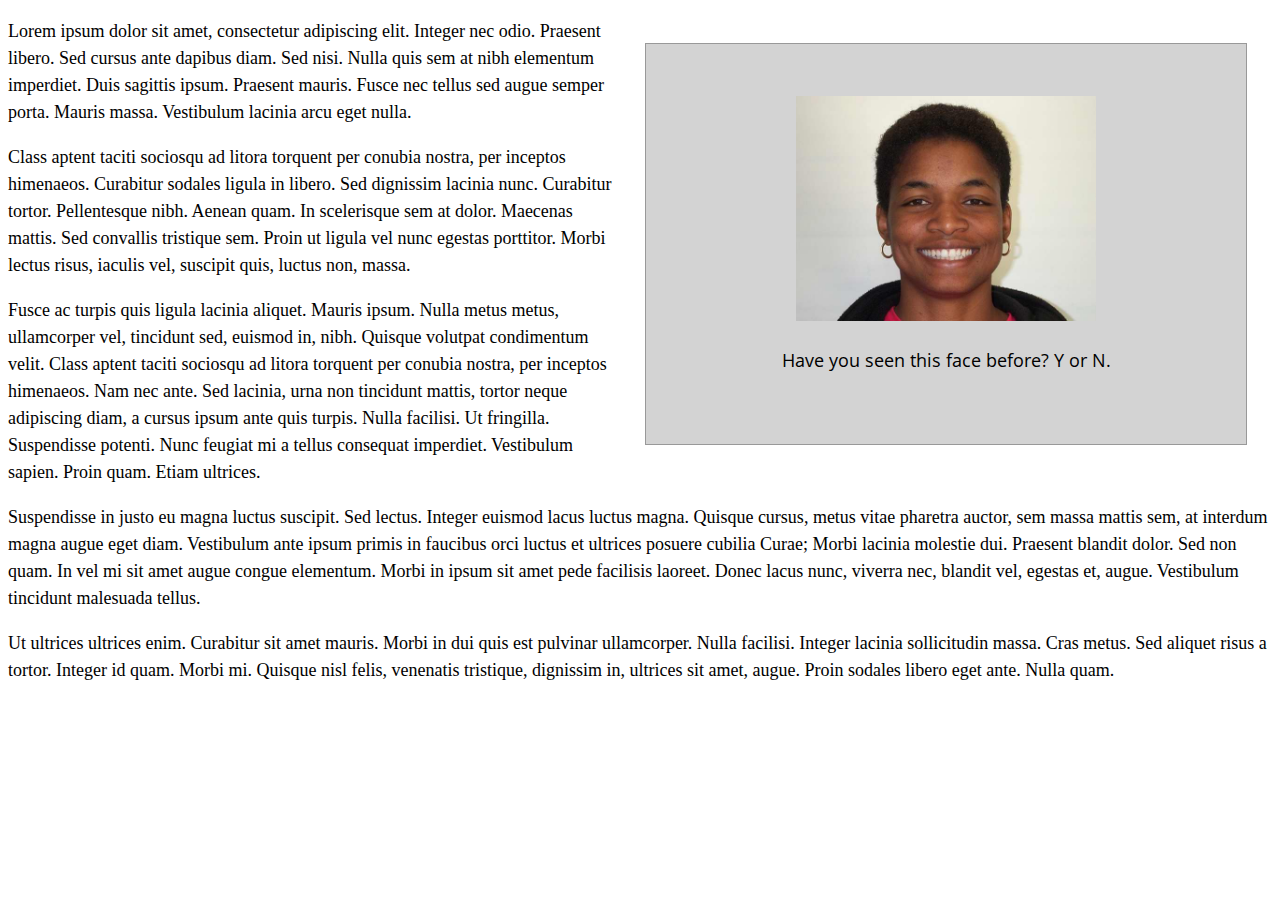
<file: jspsych/examples/display-element-to-embed-experiment.html>
<!DOCTYPE html>
<html>

<head>

  <script src="../jspsych.js"></script>
  <script src="../plugins/jspsych-image-keyboard-response.js"></script>
  <script src="../plugins/jspsych-html-keyboard-response.js"></script>
  <link rel="stylesheet" href="../css/jspsych.css"></link>
  <style>
    p { line-height: 1.5em; font-size: 18px; }
    img {
      width: 300px;
    }
    #jspsych-experiment { width: 600px; height: 400px; float: right; overflow: hidden; margin: 25px; border: 1px solid #999;}
  </style>
</head>

<body>
  <div id="jspsych-experiment"></div>
  <p>Lorem ipsum dolor sit amet, consectetur adipiscing elit. Integer nec odio. Praesent libero. Sed cursus ante dapibus diam. Sed nisi. Nulla quis sem at nibh elementum imperdiet. Duis sagittis ipsum. Praesent mauris. Fusce nec tellus sed augue semper porta. Mauris massa. Vestibulum lacinia arcu eget nulla. </p>

<p>Class aptent taciti sociosqu ad litora torquent per conubia nostra, per inceptos himenaeos. Curabitur sodales ligula in libero. Sed dignissim lacinia nunc. Curabitur tortor. Pellentesque nibh. Aenean quam. In scelerisque sem at dolor. Maecenas mattis. Sed convallis tristique sem. Proin ut ligula vel nunc egestas porttitor. Morbi lectus risus, iaculis vel, suscipit quis, luctus non, massa. </p>

<p>Fusce ac turpis quis ligula lacinia aliquet. Mauris ipsum. Nulla metus metus, ullamcorper vel, tincidunt sed, euismod in, nibh. Quisque volutpat condimentum velit. Class aptent taciti sociosqu ad litora torquent per conubia nostra, per inceptos himenaeos. Nam nec ante. Sed lacinia, urna non tincidunt mattis, tortor neque adipiscing diam, a cursus ipsum ante quis turpis. Nulla facilisi. Ut fringilla. Suspendisse potenti. Nunc feugiat mi a tellus consequat imperdiet. Vestibulum sapien. Proin quam. Etiam ultrices. </p>

<p>Suspendisse in justo eu magna luctus suscipit. Sed lectus. Integer euismod lacus luctus magna. Quisque cursus, metus vitae pharetra auctor, sem massa mattis sem, at interdum magna augue eget diam. Vestibulum ante ipsum primis in faucibus orci luctus et ultrices posuere cubilia Curae; Morbi lacinia molestie dui. Praesent blandit dolor. Sed non quam. In vel mi sit amet augue congue elementum. Morbi in ipsum sit amet pede facilisis laoreet. Donec lacus nunc, viverra nec, blandit vel, egestas et, augue. Vestibulum tincidunt malesuada tellus. </p>

<p>Ut ultrices ultrices enim. Curabitur sit amet mauris. Morbi in dui quis est pulvinar ullamcorper. Nulla facilisi. Integer lacinia sollicitudin massa. Cras metus. Sed aliquet risus a tortor. Integer id quam. Morbi mi. Quisque nisl felis, venenatis tristique, dignissim in, ultrices sit amet, augue. Proin sodales libero eget ante. Nulla quam. </p>
</body>


<script>
  var trial_1 = {
    type: 'image-keyboard-response',
    stimulus: 'img/happy_face_1.jpg',
    choices: [89, 78], // Y or N
    prompt: '<p>Have you seen this face before? Y or N.</p>'
  }

  var trial_2 = {
    type: 'image-keyboard-response',
    stimulus: 'img/happy_face_2.jpg',
    choices: [89, 78], // Y or N
    timing_response: 5000,
    prompt: '<p>Have you seen this face before? Y or N. (5s time limit).</p>'
  }

  var trial_3 = {
    type: 'html-keyboard-response',
    choices: jsPsych.NO_KEYS, // Y or N
    timing_response: 5000,
    prompt: '<p>No response allowed. 5s wait.</p>',
    stimulus: '<p>:)</p>',
    is_html: true
  }

  var node = {
    type: 'html-keyboard-response',
    timeline: [trial_1, trial_2, trial_3],
  }


  jsPsych.init({
    timeline: [node],
    display_element: 'jspsych-experiment',
    on_finish: function() {
      jsPsych.data.displayData();
    },
    default_iti: 250
  });
</script>

</html>
</file>
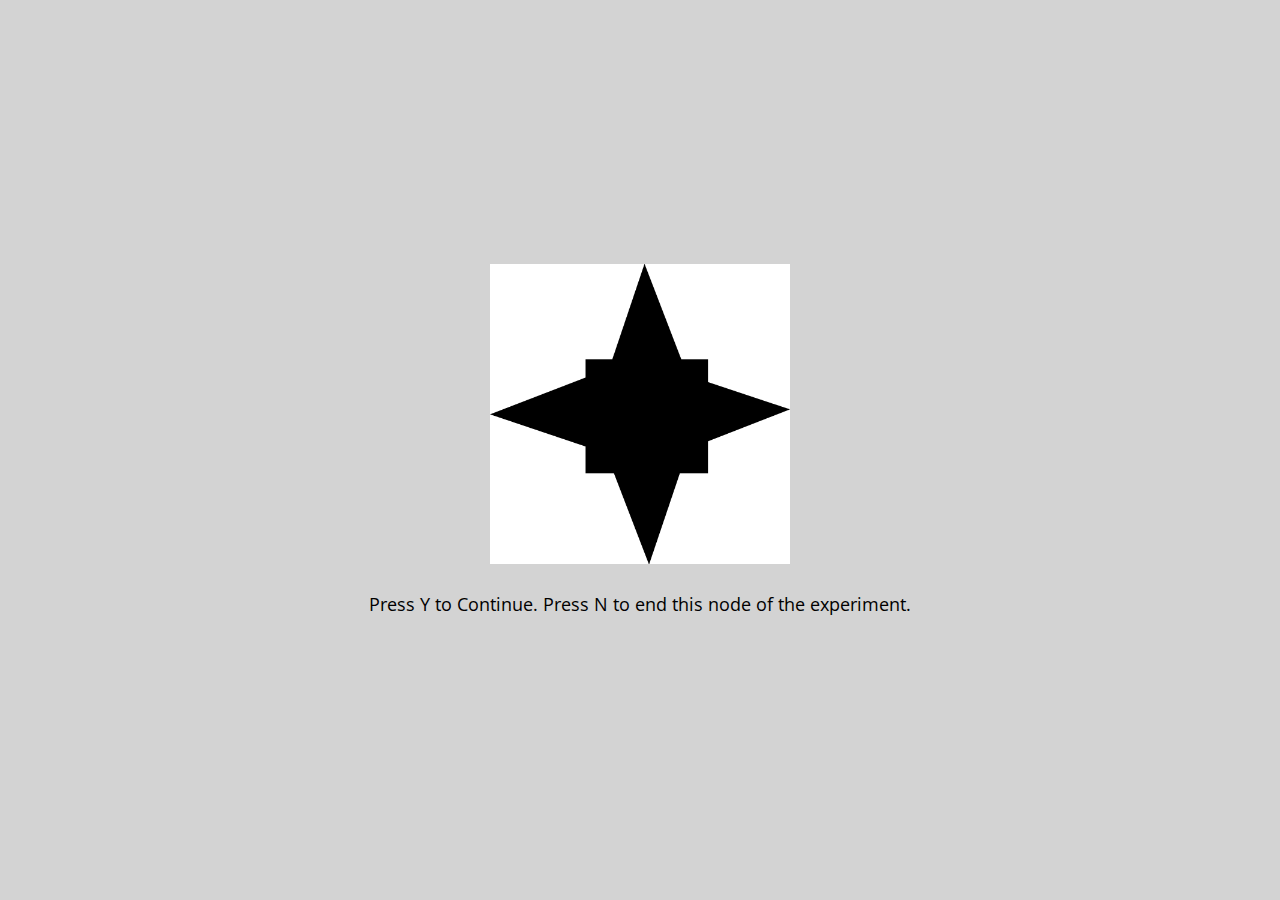
<file: jspsych/examples/end-active-node.html>
<!DOCTYPE html>
<html>

<head>

  <script src="../jspsych.js"></script>
  <script src="../plugins/jspsych-html-keyboard-response.js"></script>
  <script src="../plugins/jspsych-image-keyboard-response.js"></script>
  <link rel="stylesheet" href="../css/jspsych.css"></link>
  <style>
    img {
      width: 300px;
    }
  </style>
</head>
<body></body>
<script>
  var images = ["img/1.gif", "img/2.gif", "img/3.gif", "img/4.gif", "img/5.gif", "img/6.gif", "img/7.gif", "img/8.gif", "img/9.gif", "img/10.gif"];

  var trials = [];
  for (var i = 0; i < images.length; i++) {
    trials.push({
      stimulus: images[i]
    });
  }

  var block = {
    type: 'image-keyboard-response',
    choices: [89, 78], // Y or N
    prompt: '<p>Press Y to Continue. Press N to end this node of the experiment.</p>',
    on_finish: function(data) {
      if (data.key_press == 78) {
        jsPsych.endCurrentTimeline();
      }
    },
    timeline: trials
  }

  var after_block = {
    type: 'html-keyboard-response',
    stimulus: '<p>The next node</p>',
  }

  jsPsych.init({
    timeline: [block, after_block],
    on_finish: function() {
      jsPsych.data.displayData();
    }
  });
</script>

</html>
</file>
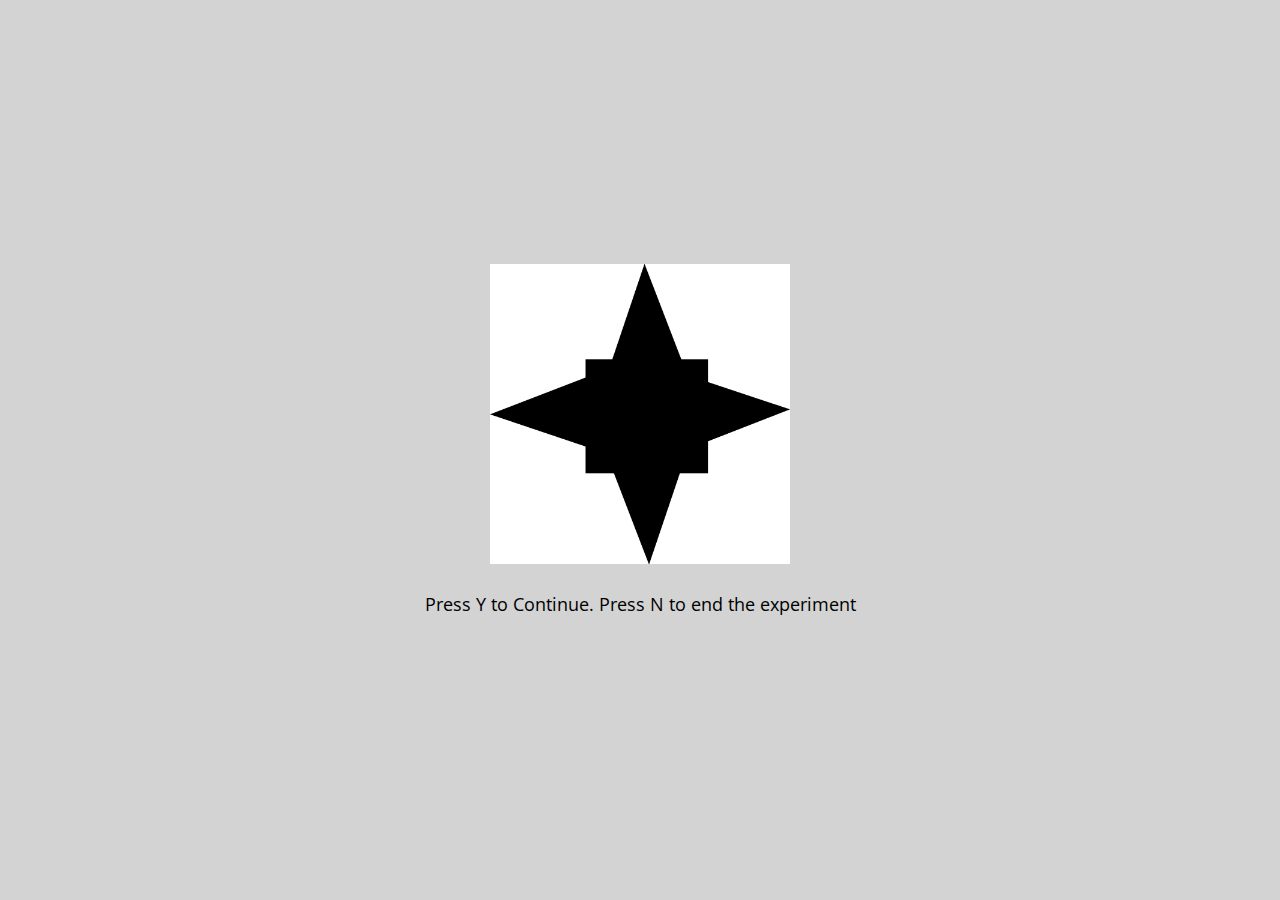
<file: jspsych/examples/end-experiment.html>
<!DOCTYPE html>
<html>

<head>
  <script src="../jspsych.js"></script>
  <script src="../plugins/jspsych-image-keyboard-response.js"></script>
  <link rel="stylesheet" href="../css/jspsych.css"></link>
  <style>
    img {
      width: 300px;
    }
  </style>
</head>
<body></body>
<script>
  var images = ["img/1.gif", "img/2.gif", "img/3.gif", "img/4.gif", "img/5.gif", "img/6.gif", "img/7.gif", "img/8.gif", "img/9.gif", "img/10.gif"];

  var trials = [];
  for (var i = 0; i < images.length; i++) {
    trials.push({
      stimulus: images[i]
    });
  }

  var block = {
    type: 'image-keyboard-response',
    choices: [89, 78], // Y or N
    prompt: '<p>Press Y to Continue. Press N to end the experiment</p>',
    on_finish: function(data) {
      if (data.key_press == 78) {
        jsPsych.endExperiment('The experiment was ended. This is the end message.');
      }
    },
    timeline: trials
  }


  jsPsych.init({
    timeline: [block]
  });
</script>

</html>
</file>
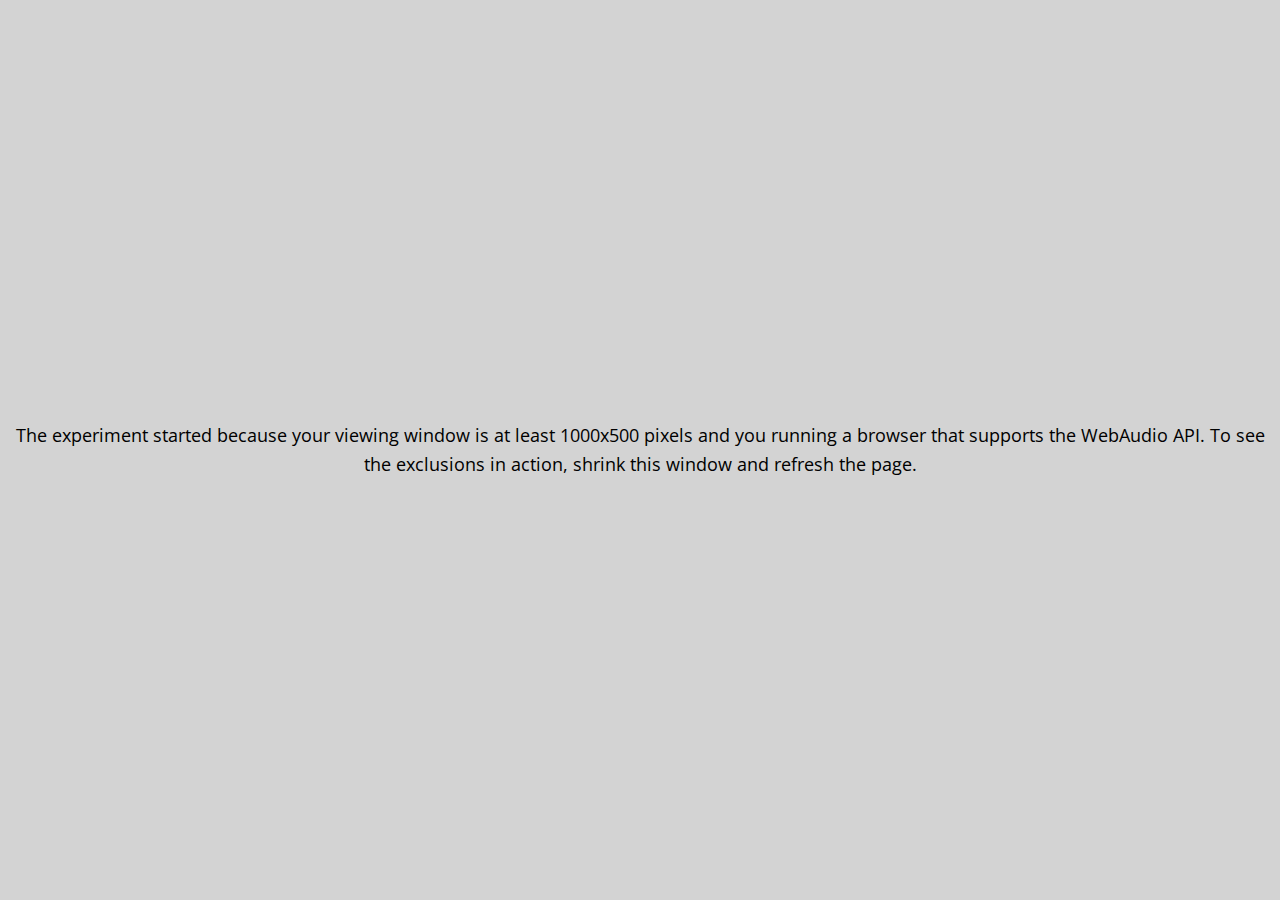
<file: jspsych/examples/exclusions.html>
<!DOCTYPE html>
<html>

<head>
  <script src="../jspsych.js"></script>
  <script src="../plugins/jspsych-html-keyboard-response.js"></script>
  <link rel="stylesheet" href="../css/jspsych.css"></link>
  <style>
    img {
      width: 300px;
    }
  </style>
</head>

<body>
</body>
<script>
  var trial_1 = {
    type: 'html-keyboard-response',
    stimulus: 'The experiment started because your viewing window is at least 1000x500 pixels and you running a browser that supports the WebAudio API. To see the exclusions in action, shrink this window and refresh the page.',
  }


  jsPsych.init({
    timeline: [trial_1],
    on_finish: function() {
      jsPsych.data.displayData();
    },
    exclusions: {
      min_width: 1000,
      min_height: 500,
      audio: true
    },
    default_iti: 250
  });
</script>

</html>
</file>
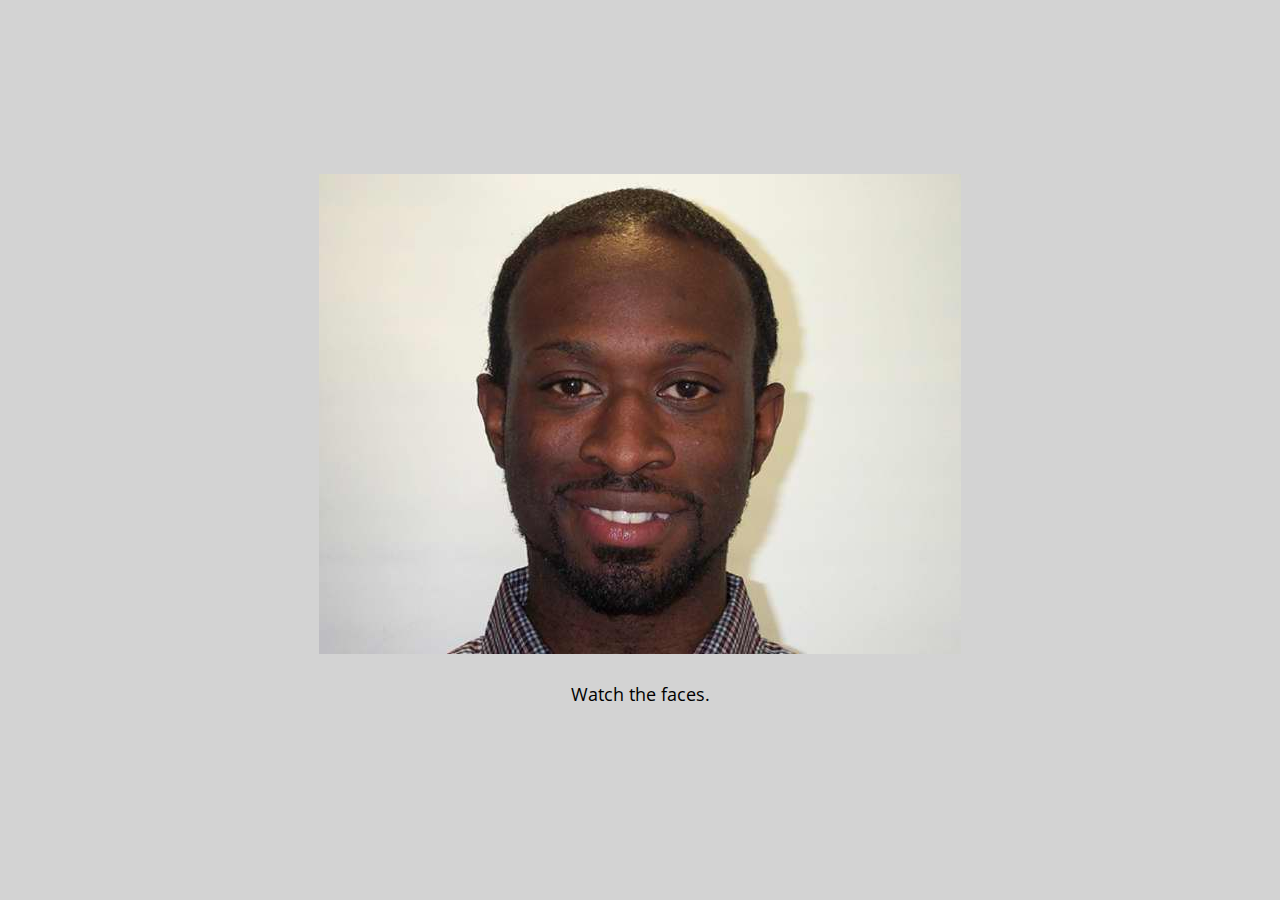
<file: jspsych/examples/jspsych-animation.html>
<!DOCTYPE html>
<html>
<head>
  <script src="../jspsych.js"></script>
  <script src="../plugins/jspsych-animation.js"></script>
  <link rel="stylesheet" href="../css/jspsych.css"></link>
</head>
<body></body>
<script>

  var animation_trial = {
    type: 'animation',
    stimuli: ['img/happy_face_1.jpg', 'img/happy_face_2.jpg', 'img/happy_face_3.jpg', 'img/happy_face_4.jpg'],
    sequence_reps: 3,
    frame_time: 300,
    prompt: '<p>Watch the faces.</p>'
  };


  jsPsych.init({
    timeline: [animation_trial],
    on_finish: function() {
      jsPsych.data.displayData();
    }
  });

</script>

</html>
</file>
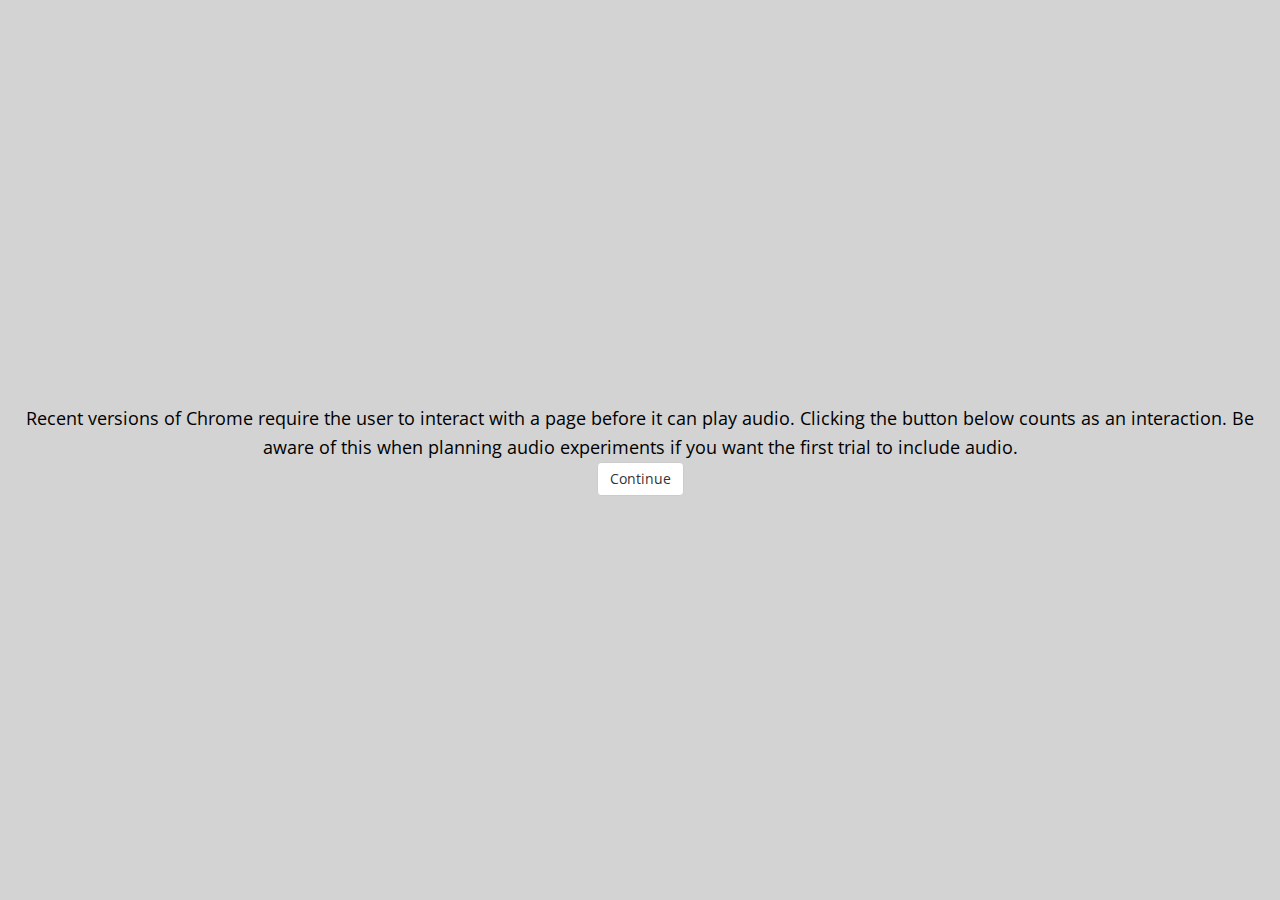
<file: jspsych/examples/jspsych-audio-button-response.html>
<!DOCTYPE html>
<html>
  <head>
    <script src="../jspsych.js"></script>
    <script src="../plugins/jspsych-audio-button-response.js"></script>
    <script src="../plugins/jspsych-html-button-response.js"></script>
    <link rel="stylesheet" href="../css/jspsych.css"></link>
  </head>
  <body></body>
  <script>

  var timeline = [];

  timeline.push({
    type: 'html-button-response',
    stimulus: 'Recent versions of Chrome require the user to interact with a page before it can play audio. '+
    'Clicking the button below counts as an interaction. Be aware of this when planning audio experiments if '+
    'you want the first trial to include audio.',
    choices: ['Continue']
  });

  timeline.push({
    type: 'audio-button-response',
    stimulus: 'sound/speech_green.mp3',
    choices: ['Green', 'Blue', 'Red'],
    prompt: "<p>What word was said?</p>"
  });

  timeline.push({
    type: 'audio-button-response',
    stimulus: 'sound/speech_red.mp3',
    choices: ['Green', 'Blue', 'Red'],
    trial_duration: 2000,
    response_ends_trial: false,
    prompt: "<p>What word was said? (trial ends after 2s)</p>"
  });

  jsPsych.init({
    timeline: timeline,
    use_webaudio: false,
    on_finish: function(){jsPsych.data.displayData();}
  });

  </script>
</html>
</file>
<file: jspsych/css/jspsych.css>
/*
 * CSS for jsPsych experiments.
 *
 * This stylesheet provides minimal styling to make jsPsych
 * experiments look polished without any additional styles.
 */

 @import url(https://fonts.googleapis.com/css?family=Open+Sans:400italic,700italic,400,700);

/* Container holding jsPsych content */

 .jspsych-display-element {
   display: flex;
   flex-direction: column;
   overflow-y: auto;
 }

 .jspsych-display-element:focus {
   outline: none;
 }

 .jspsych-content-wrapper {
   display: flex;
   margin: auto;
   flex: 1 1 100%;
   width: 100%;
   background-color: #D3D3D3; /* Arvid */
 }

 .jspsych-content {
   max-width: 100%; /* this is mainly an IE 10-11 fix */
   text-align: center;
   margin: auto; /* this is for overflowing content */
   background-color: #D3D3D3; /* Arvid */
 }

 .jspsych-top {
   align-items: flex-start;
 }

 .jspsych-middle {
   align-items: center;
 }

/* fonts and type */

.jspsych-display-element {
  font-family: 'Open Sans', 'Arial', sans-serif;
  font-size: 18px;
  line-height: 1.6em;
}

/* Form elements like input fields and buttons */

.jspsych-display-element input[type="text"] {
  font-family: 'Open Sans', 'Arial', sans-serif;
  font-size: 14px;
}

/* borrowing Bootstrap style for btn elements, but combining styles a bit */
.jspsych-btn {
  display: inline-block;
  padding: 6px 12px;
  margin: 0px;
  font-size: 14px;
  font-weight: 400;
  font-family: 'Open Sans', 'Arial', sans-serif;
  cursor: pointer;
  line-height: 1.4;
  text-align: center;
  white-space: nowrap;
  vertical-align: middle;
  background-image: none;
  border: 1px solid transparent;
  border-radius: 4px;
  color: #333;
  background-color: #fff;
  border-color: #ccc;
}

.jspsych-btn:hover {
  background-color: #ddd;
  border-color: #aaa;
}

.jspsych-btn:disabled {
  background-color: #eee;
  color: #aaa;
  border-color: #ccc;
  cursor: not-allowed;
}

/* jsPsych progress bar */

#jspsych-progressbar-container {
  color: #555;
  border-bottom: 1px solid #dedede;
  background-color: #f9f9f9;
  margin-bottom: 1em;
  text-align: center;
  padding: 8px 0px;
  width: 100%;
  line-height: 1em;
}
#jspsych-progressbar-container span {
  font-size: 14px;
  padding-right: 14px;
}
#jspsych-progressbar-outer {
  background-color: #eee;
  width: 50%;
  margin: auto;
  height: 14px;
  display: inline-block;
  vertical-align: middle;
  box-shadow: inset 0 1px 2px rgba(0,0,0,0.1);
}
#jspsych-progressbar-inner {
  background-color: #aaa;
  width: 0%;
  height: 100%;
}

/* Control appearance of jsPsych.data.displayData() */
#jspsych-data-display {
  text-align: left;
}
</file>
